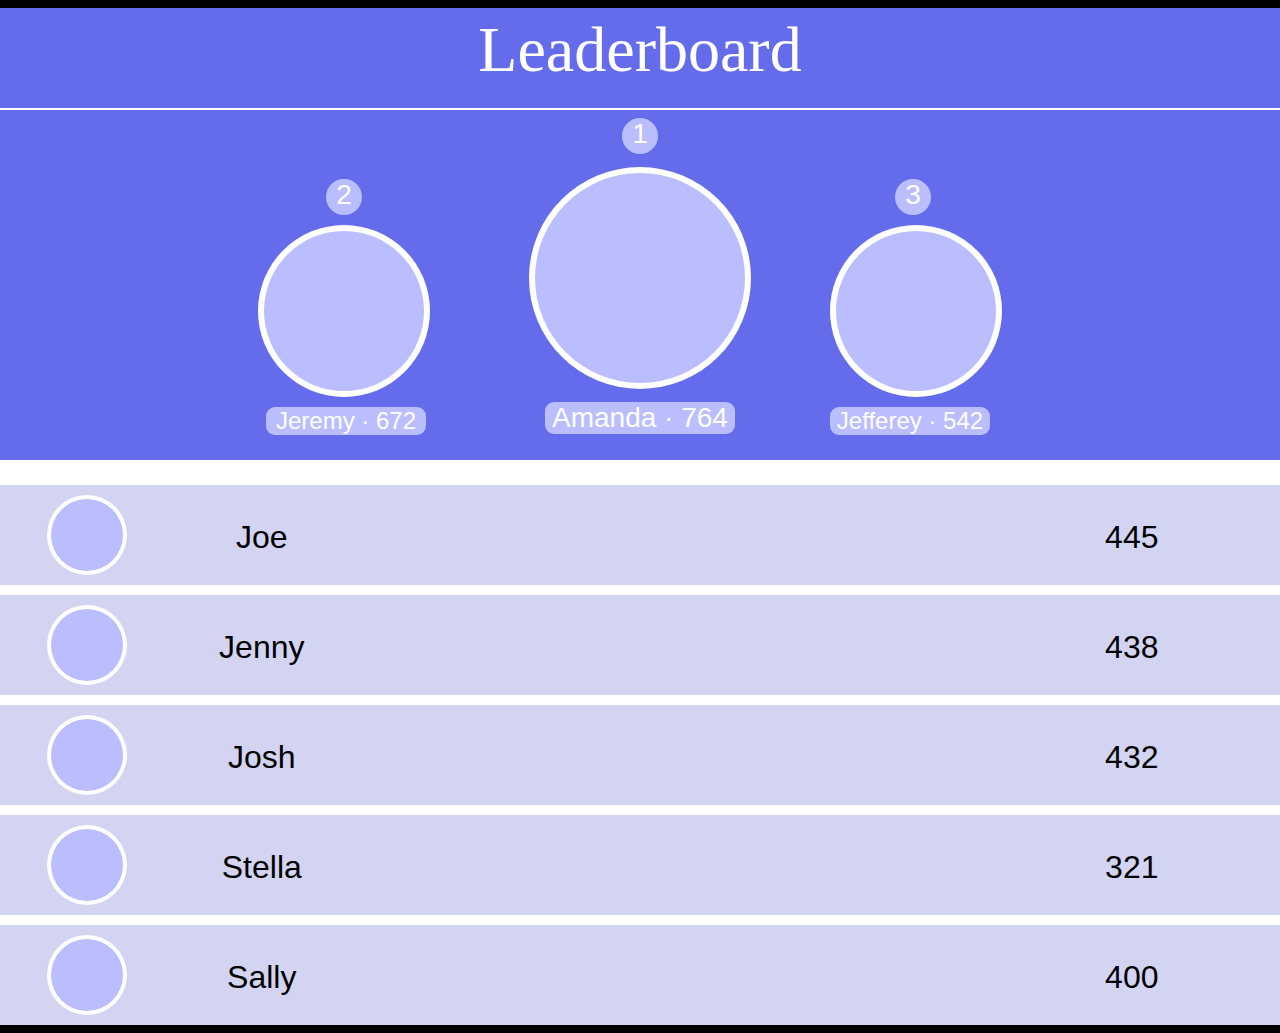
<file: index.html>
<!DOCTYPE html>
<html>
    <head>
        <title>
         Project
        </title>
        <link rel="stylesheet" href="styles.css">
        <link rel="preconnect" href="https://fonts.googleapis.com">
        <link rel="preconnect" href="https://fonts.gstatic.com" crossorigin>
        <link href="https://fonts.googleapis.com/css2?family=Inter&display=swap" rel="stylesheet">
    </head>
    <body class="board">
     <div class="canvas">
      <div class="leaderboard">
        <p class="leaderboard1">
          Leaderboard
        </p>
      </div>
      <div class="top_three">
        <div class="jeremy">
          <div>
            <p class="rank2">
              2
            </p>
          </div>
          <div class="photoborder2">
            <div class="photo2"></div>
          </div>
          <div class="name2">
            Jeremy &#183; 672
          </div>
        </div>
        <div class="amanda">
          <div>
            <p class="rank1">
              1
            </p>
          </div>
          <div class="photoborder1">
            <div class="photo1"></div>
          </div>
          <div class="name1">
            Amanda &#183; 764
          </div>
        </div>
        <div class="jefferey">
          <div>
            <p class="rank3">
              3
            </p>
          </div>
          <div class="photoborder3">
            <div class="photo3"></div>
          </div>
          <div class="name3">
            Jefferey &#183; 542
          </div>
        </div>
      </div>
      <div class="joe">
        <div class="rank4">
          4
        </div>
        <div class="photoborder4">
          <div class="photo4"></div>
        </div>
        <div class="name4">
          Joe
        </div>
        <div class="score4">
          445
        </div>
      </div>
      <div class="jenny">
        <div class="rank5">
          5
        </div>
        <div class="photoborder5">
          <div class="photo5"></div>
        </div>
        <div class="name5">
          Jenny
        </div>
        <div class="score5">
          438
        </div>
      </div>
      <div class="josh">
        <div class="rank6">
          6
        </div>
        <div class="photoborder6">
          <div class="photo6"></div>
        </div>
        <div class="name6">
          Josh
        </div>
        <div class="score6">
          432
        </div>
      </div>
      <div class="stella">
        <div class="rank7">
          7
        </div>
        <div class="photoborder7">
          <div class="photo7"></div>
        </div>
        <div class="name7">
          Stella
        </div>
        <div class="score7">
          321
        </div>
      </div>
      <div class="sally">
        <div class="rank8">
          8
        </div>
        <div class="photoborder8">
          <div class="photo8"></div>
        </div>
        <div class="name8">
          Sally
        </div>
        <div class="score8">
          400
        </div>
      </div>
     </div>
    </body>
</html>
</file>
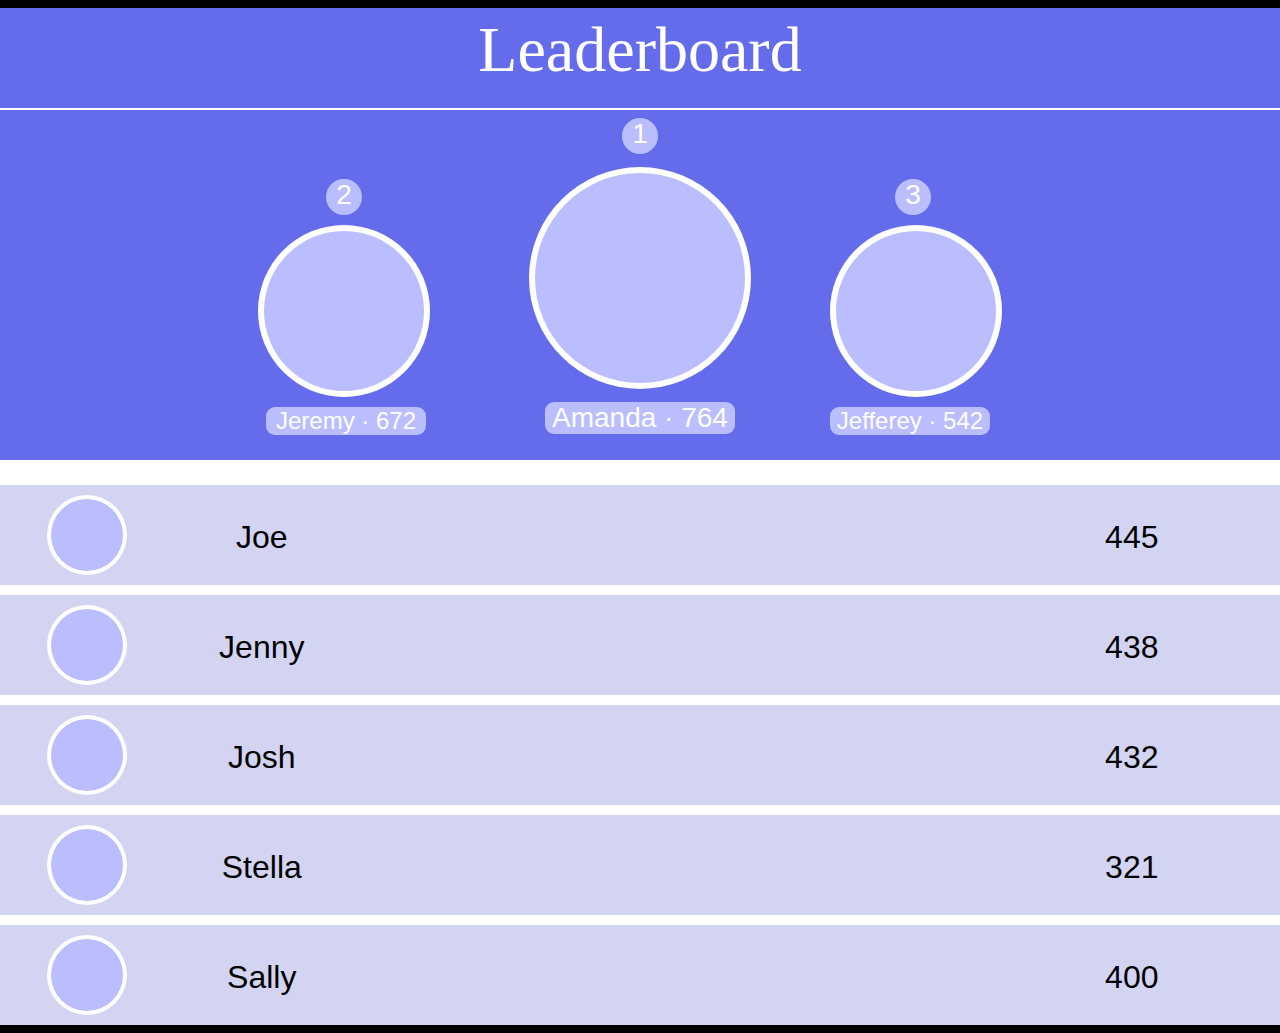
<file: Project.html>
<!DOCTYPE html>
<html>
    <head>
        <title>
         Project
        </title>
        <link rel="stylesheet" href="styles.css">
        <link rel="preconnect" href="https://fonts.googleapis.com">
        <link rel="preconnect" href="https://fonts.gstatic.com" crossorigin>
        <link href="https://fonts.googleapis.com/css2?family=Inter&display=swap" rel="stylesheet">
    </head>
    <body class="board">
     <div class="canvas">
      <div class="leaderboard">
        <p class="leaderboard1">
          Leaderboard
        </p>
      </div>
      <div class="top_three">
        <div class="jeremy">
          <div>
            <p class="rank2">
              2
            </p>
          </div>
          <div class="photoborder2">
            <div class="photo2"></div>
          </div>
          <div class="name2">
            Jeremy &#183; 672
          </div>
        </div>
        <div class="amanda">
          <div>
            <p class="rank1">
              1
            </p>
          </div>
          <div class="photoborder1">
            <div class="photo1"></div>
          </div>
          <div class="name1">
            Amanda &#183; 764
          </div>
        </div>
        <div class="jefferey">
          <div>
            <p class="rank3">
              3
            </p>
          </div>
          <div class="photoborder3">
            <div class="photo3"></div>
          </div>
          <div class="name3">
            Jefferey &#183; 542
          </div>
        </div>
      </div>
      <div class="joe">
        <div class="rank4">
          4
        </div>
        <div class="photoborder4">
          <div class="photo4"></div>
        </div>
        <div class="name4">
          Joe
        </div>
        <div class="score4">
          445
        </div>
      </div>
      <div class="jenny">
        <div class="rank5">
          5
        </div>
        <div class="photoborder5">
          <div class="photo5"></div>
        </div>
        <div class="name5">
          Jenny
        </div>
        <div class="score5">
          438
        </div>
      </div>
      <div class="josh">
        <div class="rank6">
          6
        </div>
        <div class="photoborder6">
          <div class="photo6"></div>
        </div>
        <div class="name6">
          Josh
        </div>
        <div class="score6">
          432
        </div>
      </div>
      <div class="stella">
        <div class="rank7">
          7
        </div>
        <div class="photoborder7">
          <div class="photo7"></div>
        </div>
        <div class="name7">
          Stella
        </div>
        <div class="score7">
          321
        </div>
      </div>
      <div class="sally">
        <div class="rank8">
          8
        </div>
        <div class="photoborder8">
          <div class="photo8"></div>
        </div>
        <div class="name8">
          Sally
        </div>
        <div class="score8">
          400
        </div>
      </div>
     </div>
    </body>
</html>
</file>
<file: styles.css>
.board{
    background-color: black;
    display: flex;
    justify-content: center;
}


.canvas{
    display: flex;
    flex-direction: column;
    background-color: white;
    display: inline-block;
}
.leaderboard{
    display: flex;
    justify-content: center;
    height: 100px;
    width: 1440px;
    background-color: #656CEC;
    margin-bottom: 2px;
}

.leaderboard1{
    margin-top: 5px;
    margin-bottom: 24px;
    padding: 0px;
    text-align: center;
    font-size: 64px;
    font-weight: 400;
    font-family: 'Segoe UI';
    color: white;
}

.top_three{
    height: 350px;
    width: 1440px;
    border-radius: 0px 0px 64px 64px;
    background-color: #656CEC;
    margin-bottom: 25px;
    display: flex;
    flex-direction: row;
}

.joe, .jenny, .josh, .stella{
    height: 100px;
    width: 1440px;
    background-color: #D2D4F2;
    margin-bottom: 10px;
    display: flex;
    flex-direction: row;
}

.sally{
    height: 100px;
    width: 1440px;
    background-color: #D2D4F2;
    margin-bottom: 0px;
    display: flex;
    flex-direction: row;
}

.amanda{
    width: 380px;
    display: flex;
    flex-direction: column;
    justify-content: space-around;
}

.jefferey{
    flex: 1;
    display: flex;
    flex-direction: column;
}

.jeremy{
    flex: 1;
    display: flex;
    flex-direction: column;
}

.rank2{
    margin-left: 406px;
    background-color: #BABEFF;
    margin-top: 69px;
    margin-bottom: 0px;
    padding-top: 0px;
    padding-bottom: 0px;
    text-align: center;
    width: 36px;
    height: 36px;
    border-radius: 18px;
    font-size: 28px;
    font-weight: 400;
    color: white;
    font: inter;
    font-family: 'Segoe UI', Tahoma, Geneva, Verdana, sans-serif;

}

.photoborder2{
    margin-left: 338px;
    background-color: white;
    width: 172px;
    height: 172px;
    border-radius: 86px;
    margin-top: 10px;
    display: flex;    
}

.photo2{
    margin-left: 6px;
    background-color: #BABEFF;
    width: 160px;
    height: 160px;
    border-radius: 80px;
    margin-top: 6px;
}

.name2{
    margin-left: 346px;
    padding-right: 0px;
    margin-top: 10px;
    background-color:#BABEFF;
    font-size: 24px;
    width: 160px;
    font-weight: 400;
    text-align: center;
    color: white;
    border-radius: 9px;
    font-family: 'Segoe UI', Tahoma, Geneva, Verdana, sans-serif;
}

.rank3{
    margin-left: 65px;
    background-color: #BABEFF;
    margin-top: 69px;
    margin-bottom: 0px;
    padding-top: 0px;
    padding-bottom: 0px;
    text-align: center;
    width: 36px;
    height: 36px;
    border-radius: 18px;
    font-size: 28px;
    font-weight: 400;
    color: white;
    font-family: 'Segoe UI', Tahoma, Geneva, Verdana, sans-serif;
}

.photoborder3{
    margin-right: 338px;
    background-color: white;
    width: 172px;
    height: 172px;
    border-radius: 86px;
    margin-top: 10px;
    display: flex;    
}

.photo3{
    margin-left: 6px;
    background-color: #BABEFF;
    width: 160px;
    height: 160px;
    border-radius: 80px;
    margin-top: 6px;
}

.name3{
    margin-right: 346px;
    padding-right: 0px;
    margin-top: 10px;
    background-color:#BABEFF;
    font-size: 24px;
    width: 160px;
    font-weight: 400;
    text-align: center;
    color: white;
    border-radius: 9px;
    font-family: 'Segoe UI', Tahoma, Geneva, Verdana, sans-serif;
}


.rank1{
    margin-left: 172px;
    background-color: #BABEFF;
    margin-top: 7px;
    margin-bottom: 0px;
    padding-top: 0px;
    padding-bottom: 0px;
    text-align: center;
    width: 36px;
    height: 36px;
    border-radius: 18px;
    font-size: 28px;
    font-weight: 400;
    color: white;
    font-family: 'Segoe UI', Tahoma, Geneva, Verdana, sans-serif;
}

.photoborder1{
    margin-left: 79px;
    background-color: white;
    width: 222px;
    height: 222px;
    border-radius: 111px;
    margin-top: 10px;
    display: flex;    
}

.photo1{
    margin-left: 6px;
    background-color: #BABEFF;
    width: 210px;
    height: 210px;
    border-radius: 105px;
    margin-top: 6px;
    margin-bottom: 0px;
}

.name1{
    margin-left: 95px;
    padding-right: 0px;
    margin-top: 10px;
    background-color:#BABEFF;
    font-size: 28px;
    width: 190px;
    font-weight: 400;
    text-align: center;
    color: white;
    border-radius: 9px;
    margin-bottom: 25px;
    font-family: 'Segoe UI', Tahoma, Geneva, Verdana, sans-serif;
}

.rank4{
    margin-left: 44px;
    font-size: 32px;
    margin-top: 34px;
    font-family: 'Segoe UI', Tahoma, Geneva, Verdana, sans-serif;
}

.photoborder4{
    margin-left: 65px;
    background-color: white;
    width: 80px;
    height: 80px;
    border-radius: 40px;
    margin-top: 10px;
    display: flex;
}

.photo4{
    margin-left: 4px;
    background-color: #BABEFF;
    width: 72px;
    height: 72px;
    border-radius: 36px;
    margin-top: 4px;
    margin-bottom: 0px;
}

.name4{
    margin-left: 50px;
    padding-right: 0px;
    margin-top: 34px;
    background-color:#D2D4F2;
    font-size: 32px;
    width: 170px;
    font-weight: 400;
    text-align: center;
    color: black;
    font-family:'Segoe UI', Tahoma, Geneva, Verdana, sans-serif;
}

.score4{
    margin-left: 700px;
    padding-right: 0px;
    margin-top: 34px;
    background-color:#D2D4F2;
    font-size: 32px;
    width: 170px;
    font-weight: 400;
    text-align: center;
    color: black;
    font-family: 'Segoe UI', Tahoma, Geneva, Verdana, sans-serif;
}

.rank5{
    margin-left: 44px;
    font-size: 32px;
    margin-top: 34px;
    font-family: 'Segoe UI', Tahoma, Geneva, Verdana, sans-serif;
}

.photoborder5{
    margin-left: 65px;
    background-color: white;
    width: 80px;
    height: 80px;
    border-radius: 40px;
    margin-top: 10px;
    display: flex;
}

.photo5{
    margin-left: 4px;
    background-color: #BABEFF;
    width: 72px;
    height: 72px;
    border-radius: 36px;
    margin-top: 4px;
    margin-bottom: 0px;
}

.name5{
    margin-left: 50px;
    padding-right: 0px;
    margin-top: 34px;
    background-color:#D2D4F2;
    font-size: 32px;
    width: 170px;
    font-weight: 400;
    text-align: center;
    color: black;
    font-family:'Segoe UI', Tahoma, Geneva, Verdana, sans-serif;
}

.score5{
    margin-left: 700px;
    padding-right: 0px;
    margin-top: 34px;
    background-color:#D2D4F2;
    font-size: 32px;
    width: 170px;
    font-weight: 400;
    text-align: center;
    color: black;
    font-family: 'Segoe UI', Tahoma, Geneva, Verdana, sans-serif;
}

.rank6{
    margin-left: 44px;
    font-size: 32px;
    margin-top: 34px;
    font-family: 'Segoe UI', Tahoma, Geneva, Verdana, sans-serif;
}

.photoborder6{
    margin-left: 65px;
    background-color: white;
    width: 80px;
    height: 80px;
    border-radius: 40px;
    margin-top: 10px;
    display: flex;
}

.photo6{
    margin-left: 4px;
    background-color: #BABEFF;
    width: 72px;
    height: 72px;
    border-radius: 36px;
    margin-top: 4px;
    margin-bottom: 0px;
}

.name6{
    margin-left: 50px;
    padding-right: 0px;
    margin-top: 34px;
    background-color:#D2D4F2;
    font-size: 32px;
    width: 170px;
    font-weight: 400;
    text-align: center;
    color: black;
    font-family:'Segoe UI', Tahoma, Geneva, Verdana, sans-serif;
}

.score6{
    margin-left: 700px;
    padding-right: 0px;
    margin-top: 34px;
    background-color:#D2D4F2;
    font-size: 32px;
    width: 170px;
    font-weight: 400;
    text-align: center;
    color: black;
    font-family: 'Segoe UI', Tahoma, Geneva, Verdana, sans-serif;
}

.rank7{
    margin-left: 44px;
    font-size: 32px;
    margin-top: 34px;
    font-family: 'Segoe UI', Tahoma, Geneva, Verdana, sans-serif;
}

.photoborder7{
    margin-left: 65px;
    background-color: white;
    width: 80px;
    height: 80px;
    border-radius: 40px;
    margin-top: 10px;
    display: flex;
}

.photo7{
    margin-left: 4px;
    background-color: #BABEFF;
    width: 72px;
    height: 72px;
    border-radius: 36px;
    margin-top: 4px;
    margin-bottom: 0px;
}

.name7{
    margin-left: 50px;
    padding-right: 0px;
    margin-top: 34px;
    background-color:#D2D4F2;
    font-size: 32px;
    width: 170px;
    font-weight: 400;
    text-align: center;
    color: black;
    font-family:'Segoe UI', Tahoma, Geneva, Verdana, sans-serif;
}

.score7{
    margin-left: 700px;
    padding-right: 0px;
    margin-top: 34px;
    background-color:#D2D4F2;
    font-size: 32px;
    width: 170px;
    font-weight: 400;
    text-align: center;
    color: black;
    font-family: 'Segoe UI', Tahoma, Geneva, Verdana, sans-serif;
}

.rank8{
    margin-left: 44px;
    font-size: 32px;
    margin-top: 34px;
    font-family: 'Segoe UI', Tahoma, Geneva, Verdana, sans-serif;
}

.photoborder8{
    margin-left: 65px;
    background-color: white;
    width: 80px;
    height: 80px;
    border-radius: 40px;
    margin-top: 10px;
    display: flex;
}

.photo8{
    margin-left: 4px;
    background-color: #BABEFF;
    width: 72px;
    height: 72px;
    border-radius: 36px;
    margin-top: 4px;
    margin-bottom: 0px;
}

.name8{
    margin-left: 50px;
    padding-right: 0px;
    margin-top: 34px;
    background-color:#D2D4F2;
    font-size: 32px;
    width: 170px;
    font-weight: 400;
    text-align: center;
    color: black;
    font-family:'Segoe UI', Tahoma, Geneva, Verdana, sans-serif;
}

.score8{
    margin-left: 700px;
    padding-right: 0px;
    margin-top: 34px;
    background-color:#D2D4F2;
    font-size: 32px;
    width: 170px;
    font-weight: 400;
    text-align: center;
    color: black;
    font-family: 'Segoe UI', Tahoma, Geneva, Verdana, sans-serif;
}
</file>
